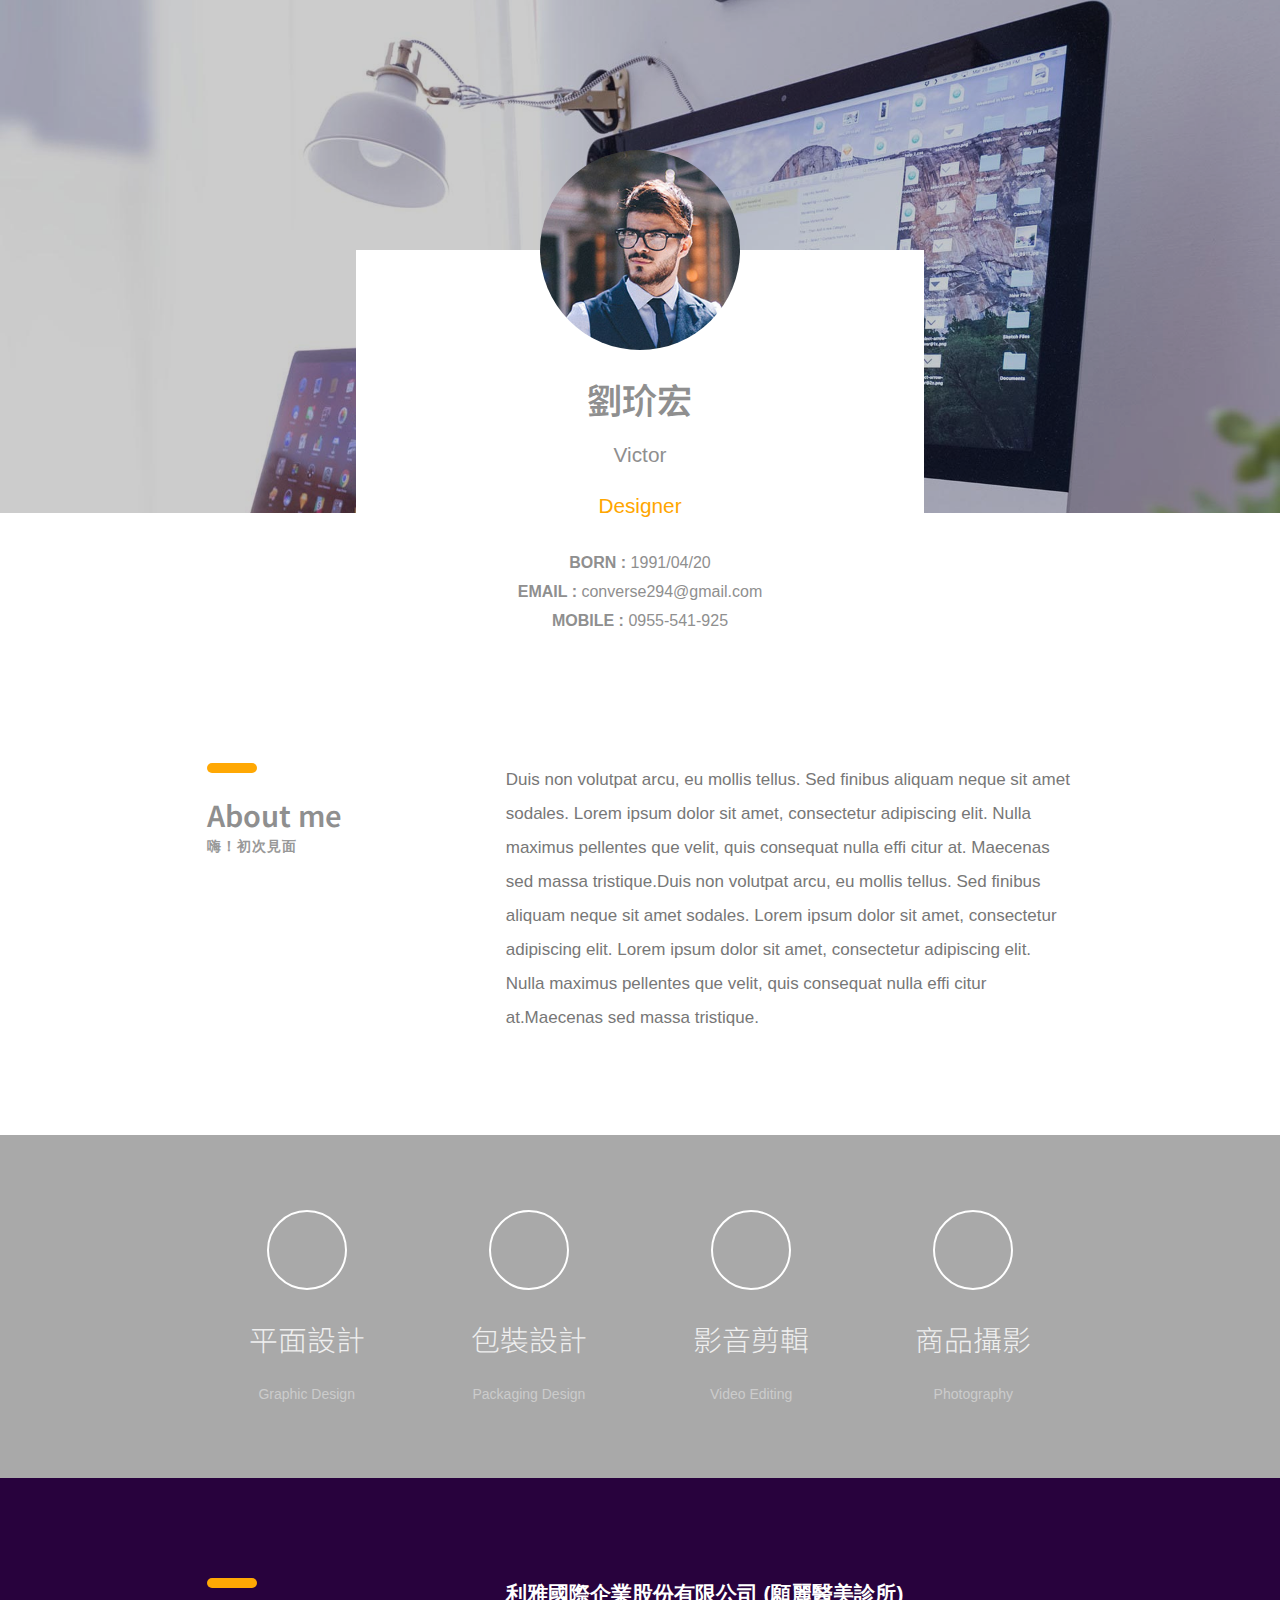
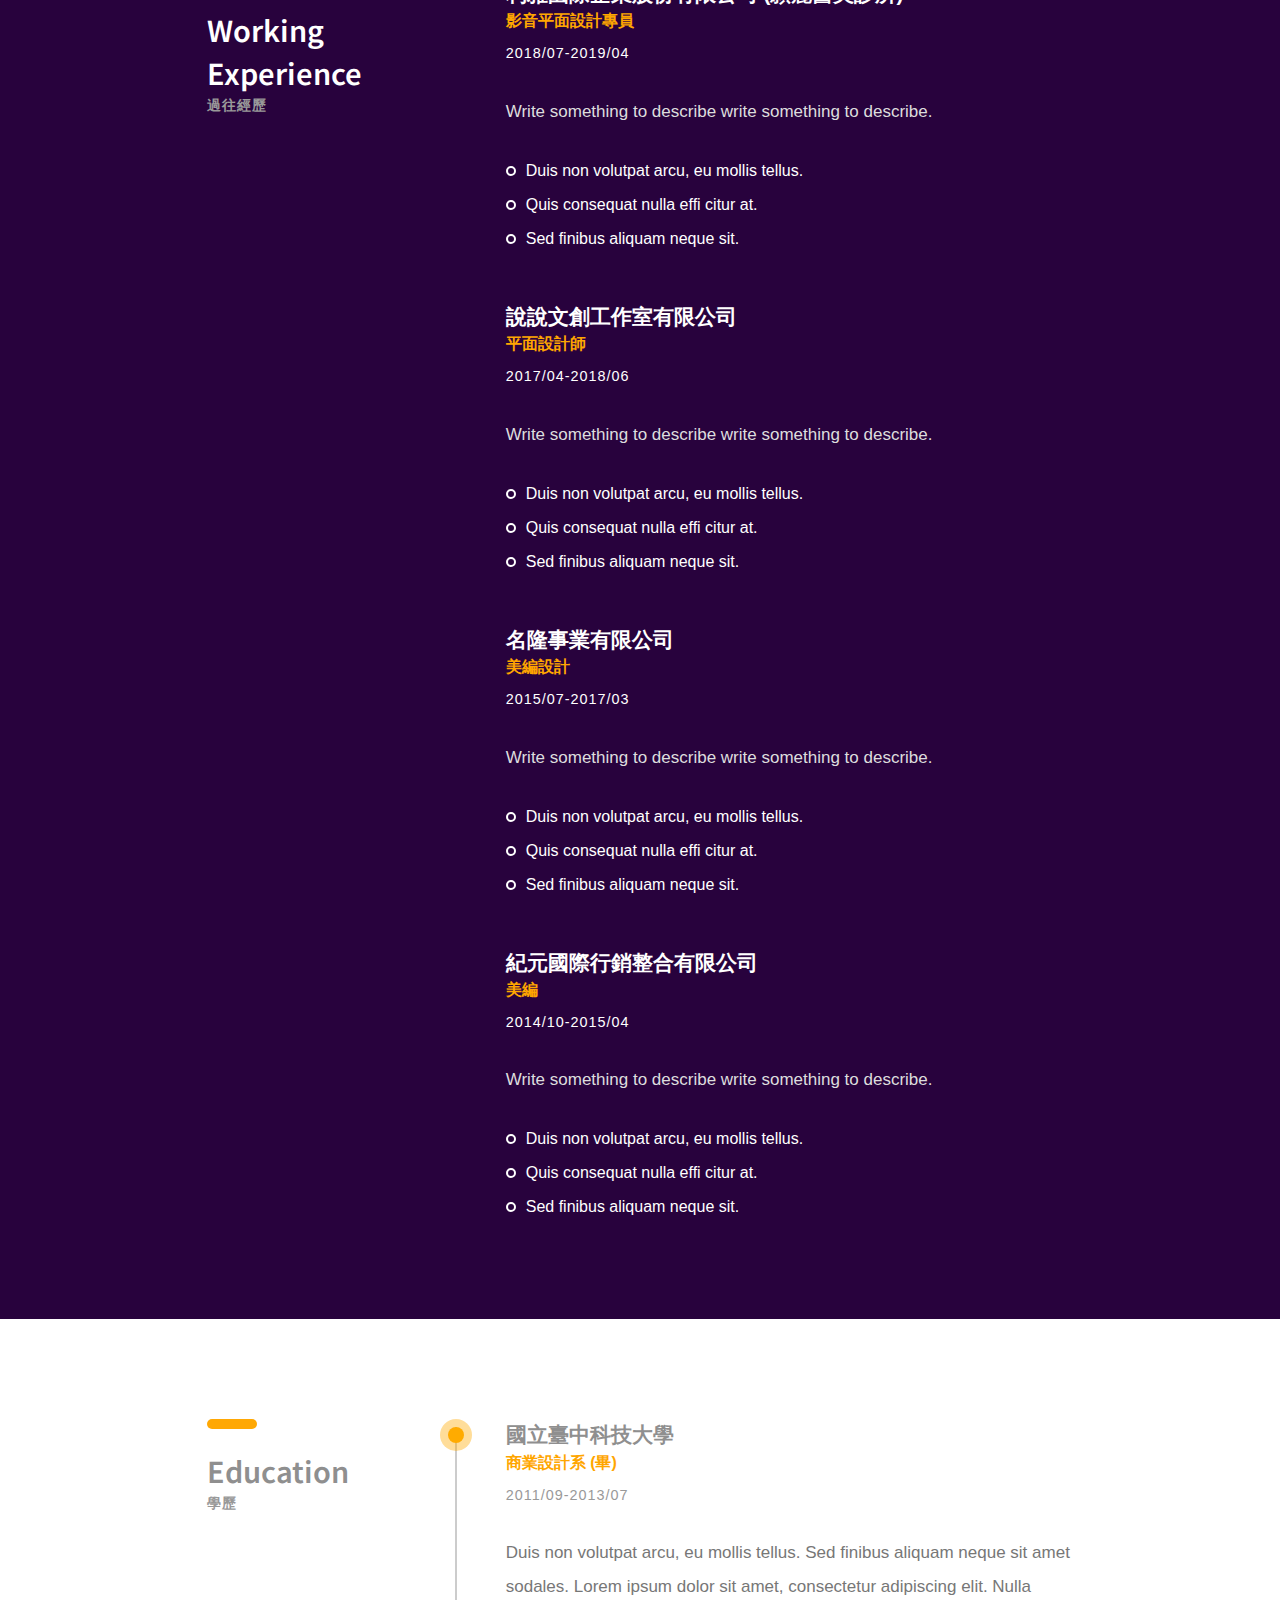
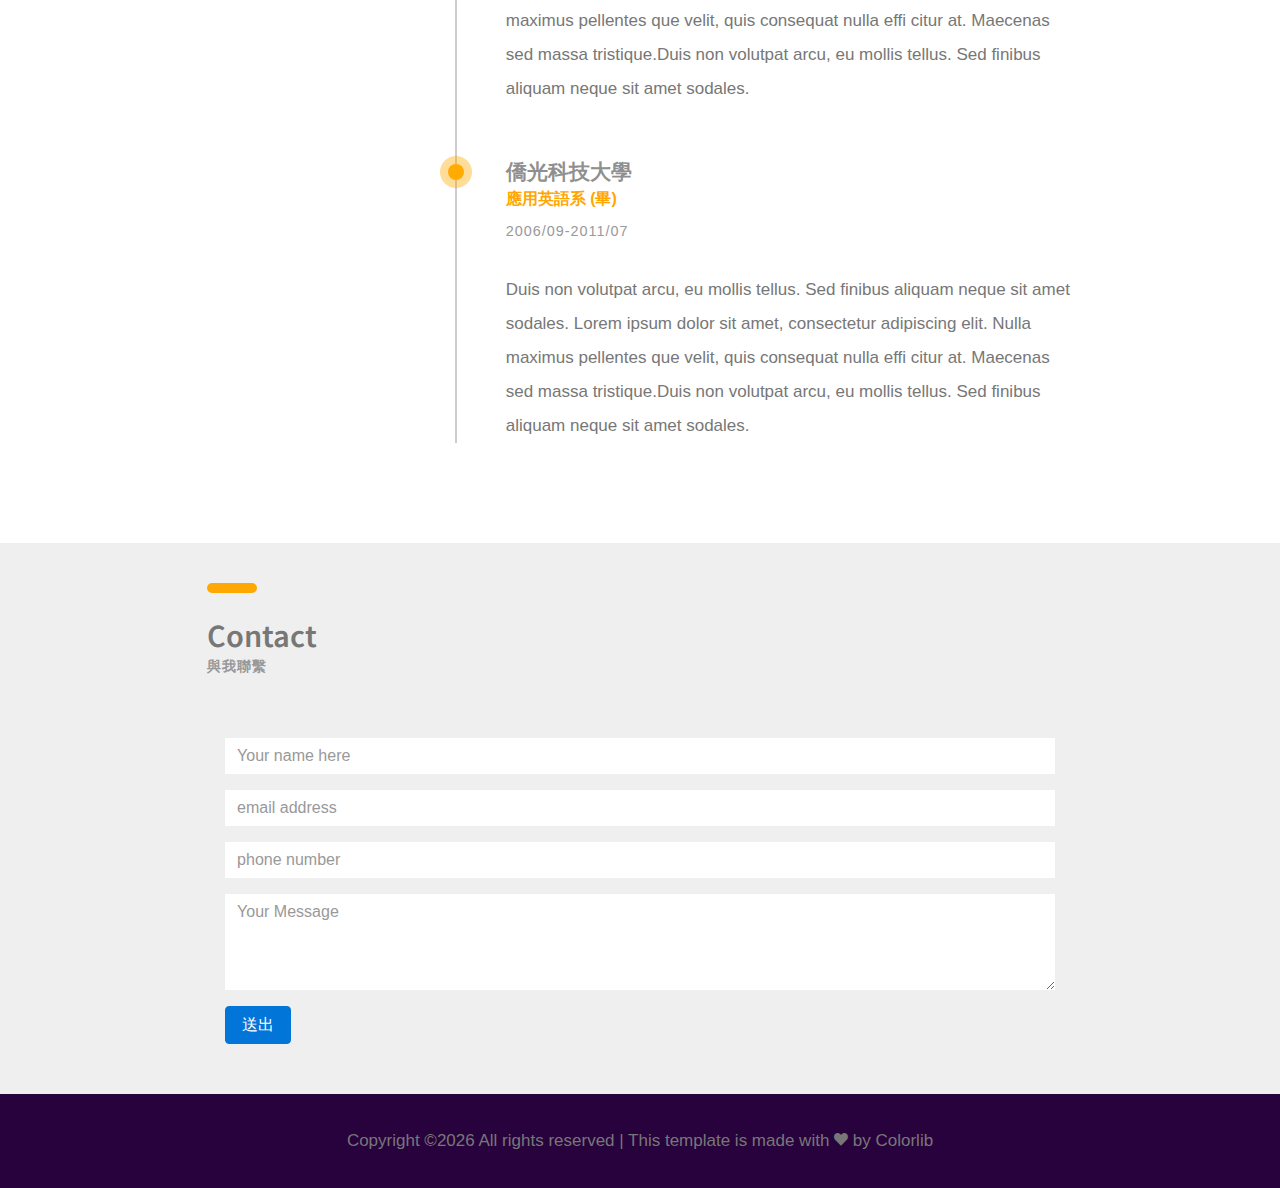
<file: index.html>
<!DOCTYPE HTML>
<html lang="en">
<head>
	<title>CV - Boxed</title>
	<meta http-equiv="X-UA-Compatible" content="IE=edge">
    <meta name="viewport" content="width=device-width, initial-scale=1">
	<meta charset="UTF-8">
	
	
	<!-- Font -->
	
	<link href="https://fonts.googleapis.com/css?family=Noto+Sans+TC&display=swap" rel="stylesheet">
	
	<!-- Stylesheets -->
	
	<link href="common-css/bootstrap.css" rel="stylesheet">
	
	<link href="common-css/ionicons.css" rel="stylesheet">
	
	<link href="common-css/fluidbox.min.css" rel="stylesheet">
	
	<link href="01-cv-portfolio/css/styles.css" rel="stylesheet">
	
	<link href="01-cv-portfolio/css/responsive.css" rel="stylesheet">
	
	<link rel="stylesheet" href="https://use.fontawesome.com/releases/v5.7.0/css/all.css" integrity="sha384-lZN37f5QGtY3VHgisS14W3ExzMWZxybE1SJSEsQp9S+oqd12jhcu+A56Ebc1zFSJ" crossorigin="anonymous">
	
</head>
<body>
	
<header class="main_h">

    <div class="row">
        <a class="logo" href="#">P/F</a>

        <div class="mobile-toggle">
            <span></span>
            <span></span>
            <span></span>
        </div>

        <nav>
            <ul>
                <li><a href="#about">ABOUT</a></li>
                <li><a href="works.html">MY WORKS</a></li>
                <li><a href="#experience">EXPERIENCE</a></li>
                <li><a href="#contact">CONTACT</a></li>
            </ul>
        </nav>

    </div> <!-- / row -->

</header>	

	
	<section class="intro-section">
		<div class="container">
			<div class="row">
				<div class="col-md-1 col-lg-2"></div>
				<div class="col-md-10 col-lg-8">
					<div class="intro">
						<div class="profile-img"><img src="images/profile-1-250x250.jpg" alt=""></div>
						<h2><b>劉玠宏</b></h2><p><h4>Victor</h4></p>
						<h4 class="font-yellow">Designer</h4>
						<ul class="information margin-tb-30">
							<li><b>BORN : </b>1991/04/20</li>
							<li><b>EMAIL : </b>converse294@gmail.com</li>
							<li><b>MOBILE : </b>0955-541-925</li>
						</ul>
					</div><!-- intro -->
				</div><!-- col-sm-8 -->
			</div><!-- row -->
		</div><!-- container -->
	</section><!-- intro-section -->
	

	
	<!-------->

	<!-------->
	
	<section class="about-section section" id="about">
		<div class="container">
			<div class="row">
				<div class="col-sm-4">
					<div class="heading">
						<h3><b>About me</b></h3>
						<h6 class="font-lite-black"><b>嗨！初次見面</b></h6>
					</div>
				</div><!-- col-sm-4 -->
				<div class="col-sm-8">
					<p class="margin-b-50">Duis non volutpat arcu, eu mollis tellus. Sed finibus aliquam neque 
					sit amet sodales. Lorem ipsum dolor sit amet, consectetur adipiscing elit. 
					Nulla maximus pellentes que velit, quis consequat nulla effi citur at. 
					Maecenas sed massa tristique.Duis non volutpat arcu, eu mollis tellus. 
					Sed finibus aliquam neque sit amet sodales. Lorem ipsum dolor sit amet, 
					consectetur adipiscing elit. Lorem ipsum dolor sit amet, consectetur 
					adipiscing elit. Nulla maximus pellentes que velit, quis consequat nulla 
					effi citur at.Maecenas sed massa tristique.</p>			
				</div><!-- col-sm-8 -->	
			</div><!-- row -->
		</div><!-- container -->
	</section><!-- about-section -->
		
	<section id="skills">
		<div class="row skills">
		<div class="col-md-3 text-center">
			<div class="icon">
				<i class="fab fa-accusoft"></i>
			</div>
			<h3>平面設計</h3>
			<p>Graphic Design</p>
			</div>
		<div class="col-md-3 text-center">
			<div class="icon">
				<i class="fab fa-affiliatetheme"></i>
			</div>
			<h3>包裝設計</h3>
			<p>Packaging Design</p>
			</div>
		<div class="col-md-3 text-center">
			<div class="icon">
				<i class="fas fa-cannabis"></i>
			</div>
			<h3>影音剪輯</h3>
			<p>Video Editing</p>
			</div>
		<div class="col-md-3 text-center">
			<div class="icon">
				<i class="fas fa-cannabis"></i>
			</div>
			<h3>商品攝影</h3>
			<p>Photography</p>
			</div>		
		
		</div>
				
</section>
	
	<section class="experience-section section" id="experience">
		<div class="container">
			<div class="row">
				<div class="col-sm-4">
					<div class="heading">
						<h3><b>Working Experience</b></h3>
						<h6 class="font-lite-black"><b>過往經歷</b></h6>
					</div>
				</div><!-- col-sm-4 -->
				<div class="col-sm-8">
				
					<div class="experience margin-b-50">
						<h4><b>利雅國際企業股份有限公司 (願麗醫美診所)</b></h4>
						<h5 class="font-yellow"><b>影音平面設計專員</b></h5>
						<h6 class="margin-t-10">2018/07-2019/04</h6>
						<p class="font-semi-white margin-tb-30">Write something to describe write something to describe. </p>
						<ul class="list margin-b-30">
							<li>Duis non volutpat arcu, eu mollis tellus.</li>
							<li>Quis consequat nulla effi citur at.</li>
							<li>Sed finibus aliquam neque sit.</li>
						</ul>
					</div><!-- experience -->
					
					<div class="experience margin-b-50">
						<h4><b>說說文創工作室有限公司</b></h4>
						<h5 class="font-yellow"><b>平面設計師</b></h5>
						<h6 class="margin-t-10">2017/04-2018/06</h6>
						<p class="font-semi-white margin-tb-30">Write something to describe write something to describe.  </p>
						<ul class="list margin-b-30">
							<li>Duis non volutpat arcu, eu mollis tellus.</li>
							<li>Quis consequat nulla effi citur at.</li>
							<li>Sed finibus aliquam neque sit.</li>
						</ul>
					</div><!-- experience -->
					
					<div class="experience margin-b-50">
						<h4><b>名隆事業有限公司</b></h4>
						<h5 class="font-yellow"><b>美編設計</b></h5>
						<h6 class="margin-t-10">2015/07-2017/03</h6>
						<p class="font-semi-white margin-tb-30">Write something to describe write something to describe. </p>
						<ul class="list margin-b-30">
							<li>Duis non volutpat arcu, eu mollis tellus.</li>
							<li>Quis consequat nulla effi citur at.</li>
							<li>Sed finibus aliquam neque sit.</li>
						</ul>
					</div><!-- experience -->
					
					<div class="experience margin-b-50">
						<h4><b>紀元國際行銷整合有限公司</b></h4>
						<h5 class="font-yellow"><b>美編</b></h5>
						<h6 class="margin-t-10">2014/10-2015/04</h6>
						<p class="font-semi-white margin-tb-30">Write something to describe write something to describe. </p>
						<ul class="list margin-b-30">
							<li>Duis non volutpat arcu, eu mollis tellus.</li>
							<li>Quis consequat nulla effi citur at.</li>
							<li>Sed finibus aliquam neque sit.</li>
						</ul>
					</div><!-- experience -->
					
				</div><!-- col-sm-8 -->
			</div><!-- row -->
		</div><!-- container -->
		
	</section><!-- experience-section -->
	
	<section class="education-section section">
		<div class="container">
			<div class="row">
				<div class="col-sm-4">
					<div class="heading">
						<h3><b>Education</b></h3>
						<h6 class="font-lite-black"><b>學歷</b></h6>
					</div>
				</div><!-- col-sm-4 -->
				<div class="col-sm-8">
					<div class="education-wrapper">
						<div class="education margin-b-50">
							<h4><b>國立臺中科技大學</b></h4>
							<h5 class="font-yellow"><b>商業設計系 (畢)</b></h5>
							<h6 class="font-lite-black margin-t-10">2011/09-2013/07</h6>
							<p class="margin-tb-30">Duis non volutpat arcu, eu mollis tellus. Sed finibus aliquam neque sit amet sodales. 
							Lorem ipsum dolor sit amet, consectetur adipiscing elit. Nulla maximus pellentes que velit, 
							quis consequat nulla effi citur at. Maecenas sed massa tristique.Duis non volutpat arcu, 
							eu mollis tellus. Sed finibus aliquam neque sit amet sodales. </p>
						</div><!-- education -->
						
						<div class="education margin-b-50">
							<h4><b>僑光科技大學</b></h4>
							<h5 class="font-yellow"><b>應用英語系 (畢)</b></h5>
							<h6 class="font-lite-black margin-t-10">2006/09-2011/07</h6>
							<p class="margin-tb-30">Duis non volutpat arcu, eu mollis tellus. Sed finibus aliquam neque sit amet sodales. 
							Lorem ipsum dolor sit amet, consectetur adipiscing elit. Nulla maximus pellentes que velit, 
							quis consequat nulla effi citur at. Maecenas sed massa tristique.Duis non volutpat arcu, 
							eu mollis tellus. Sed finibus aliquam neque sit amet sodales. </p>
						</div><!-- education -->
						
					</div><!-- education-wrapper -->
				</div><!-- col-sm-8 -->
			</div><!-- row -->
		</div><!-- container -->
		
	</section><!-- about-section -->
	

	<section class="education-section section" id="contact">
		<div class="container">
			<div class="row">
				<div class="col-sm-4">
					<div class="heading">
						<h3><b>Contact</b></h3>
						<h6 class="font-lite-black"><b>與我聯繫</b></h6>
					</div>
				</div><!-- col-sm-4 -->
		<div class="row">
		<div class="col-md">
		<form class="contact-form">
		<div class="form-group">
		<input type="text" class="form-control" placeholder="Your name here">
		</div>
		<div class="form-group">
		<input type="email" class="form-control" placeholder="email address">
		</div>
		<div class="form-group">
		<input id="telNo" type="tel" class="form-control" placeholder="phone number">
		</div>
		<div class="form-group">
		<textarea class="form-control" rows="4" placeholder="Your Message"></textarea> 
		</div>
			<button type="submit" class="btn btn-primary" >送出</button>
		</form>	
		</div>

		</div>
				
			</div><!-- row -->
		</div><!-- container -->
		
	</section><!-- about-section -->	
	
	
	<footer>
		<p class="copyright">
			<!-- Link back to Colorlib can't be removed. Template is licensed under CC BY 3.0. -->
Copyright &copy;<script>document.write(new Date().getFullYear());</script> All rights reserved | This template is made with <i class="ion-heart" aria-hidden="true"></i> by <a href="https://colorlib.com" target="_blank">Colorlib</a>
<!-- Link back to Colorlib can't be removed. Template is licensed under CC BY 3.0. -->
		</p>


	</footer>
	
	
	<!-- SCIPTS -->
	
	<script src="common-js/jquery-3.2.1.min.js"></script>
	
	<script src="common-js/tether.min.js"></script>
	
	<script src="common-js/bootstrap.js"></script>
	
	<script src="common-js/isotope.pkgd.min.js"></script>
	
	<script src="common-js/jquery.waypoints.min.js"></script>
	
	<script src="common-js/progressbar.min.js"></script>
	
	<script src="common-js/jquery.fluidbox.min.js"></script>
	
	<script src="common-js/scripts.js"></script>
	
	<script  src="script.js"></script>

</body>
</html>
</file>
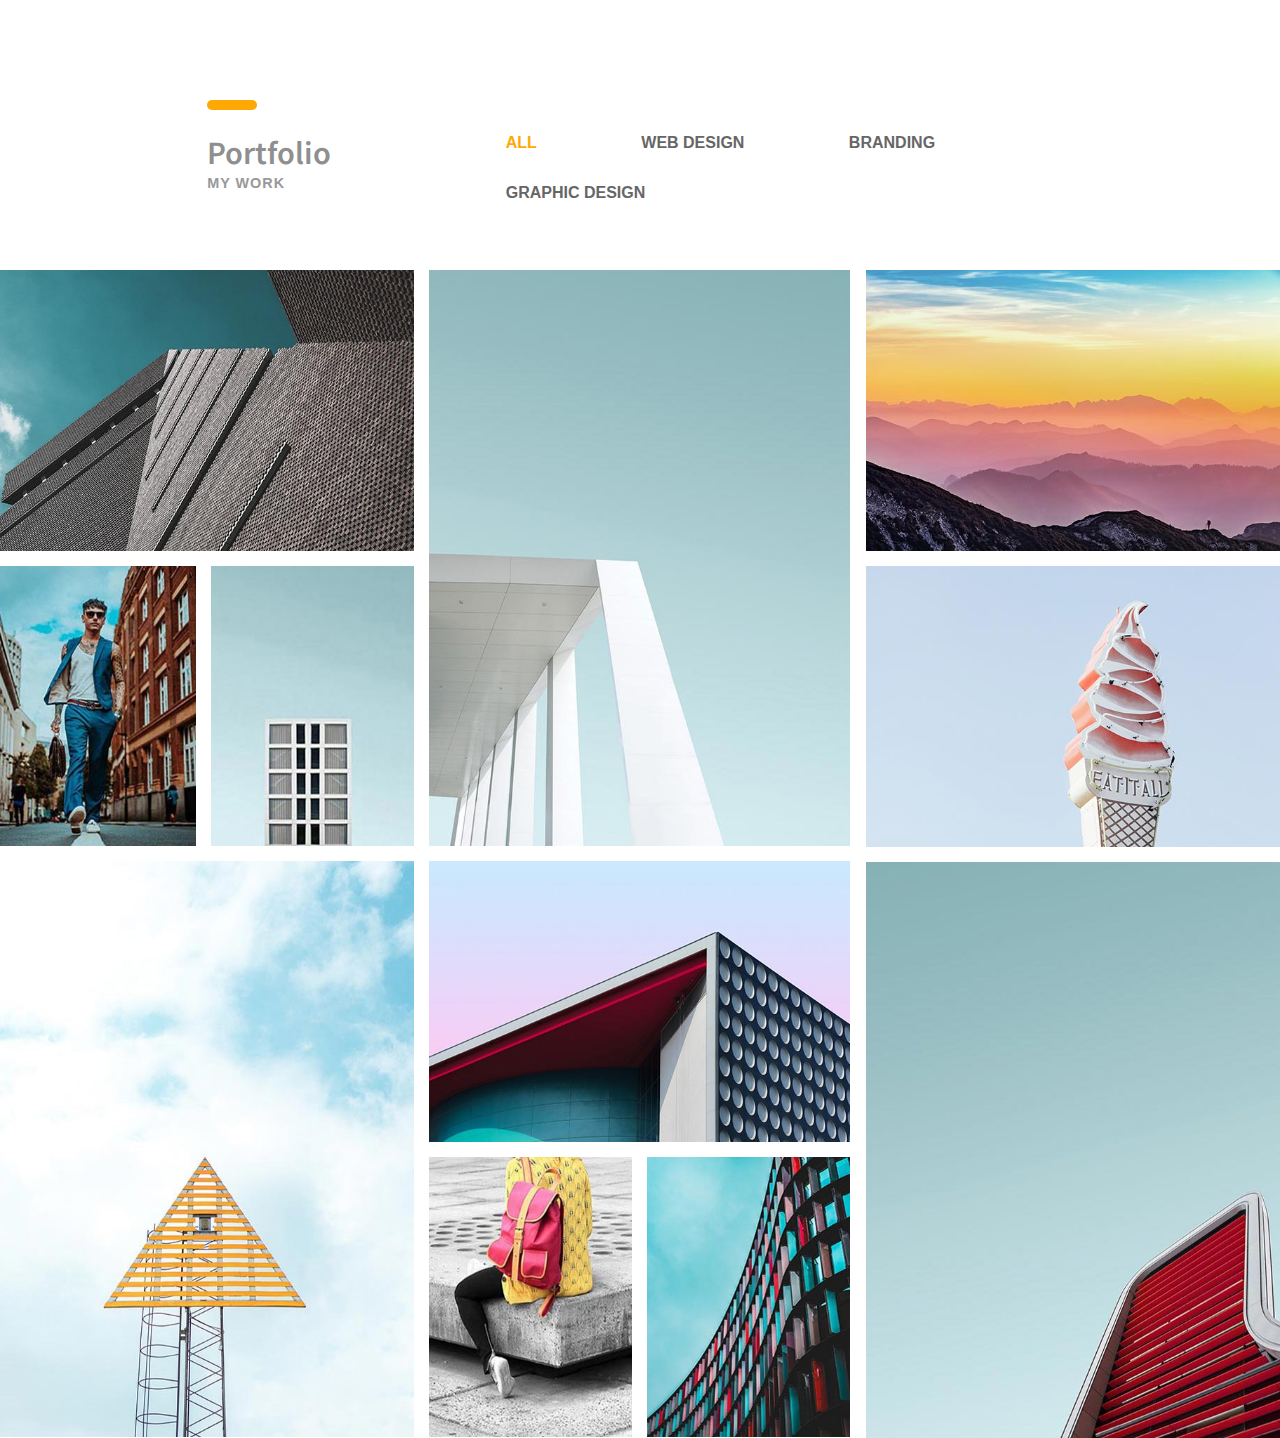
<file: works.html>
<!doctype html>
<html>
<head>
	<title>CV - Boxed</title>
	<meta http-equiv="X-UA-Compatible" content="IE=edge">
    <meta name="viewport" content="width=device-width, initial-scale=1">
	<meta charset="UTF-8">
	
	
	<!-- Font -->
	
	<link href="https://fonts.googleapis.com/css?family=Noto+Sans+TC&display=swap" rel="stylesheet">
	
	<!-- Stylesheets -->
	
	<link href="common-css/bootstrap.css" rel="stylesheet">
	
	<link href="common-css/ionicons.css" rel="stylesheet">
	
	<link href="common-css/fluidbox.min.css" rel="stylesheet">
	
	<link href="01-cv-portfolio/css/styles.css" rel="stylesheet">
	
	<link href="01-cv-portfolio/css/responsive.css" rel="stylesheet">
	
	<script type="text/javascript" src="https://code.jquery.com/jquery-1.9.1.js"></script>
	
	<link rel="stylesheet" href="https://use.fontawesome.com/releases/v5.7.0/css/all.css" integrity="sha384-lZN37f5QGtY3VHgisS14W3ExzMWZxybE1SJSEsQp9S+oqd12jhcu+A56Ebc1zFSJ" crossorigin="anonymous">
	
</head>

<body>
	
<header class="main_h">

    <div class="row">
        <a class="logo" href="#">P/F</a>

        <div class="mobile-toggle">
            <span></span>
            <span></span>
            <span></span>
        </div>

        <nav>
            <ul>
                <li><a href="index.html#about">ABOUT</a></li>
                <li><a href="works.html">MY WORKS</a></li>
                <li><a href="index.html#experience">EXPERIENCE</a></li>
                <li><a href="index.html#contact">CONTACT</a></li>
            </ul>
        </nav>

    </div> <!-- / row -->

</header>	
	
<section class="portfolio-section section">
		<div class="container">
			<div class="row">
				<div class="col-sm-4">
					<div class="heading">
						<h3><b>Portfolio</b></h3>
						<h6 class="font-lite-black"><b>MY WORK</b></h6>
					</div>
				</div><!-- col-sm-4 -->
				<div class="col-sm-8">
					<div class="portfolioFilter clearfix margin-b-80">
						<a href="#" data-filter="*" class="current"><b>ALL</b></a>
						<a href="#" data-filter=".web-design"><b>WEB DESIGN</b></a>
						<a href="#" data-filter=".branding"><b>BRANDING</b></a>
						<a href="#" data-filter=".graphic-design"><b>GRAPHIC DESIGN</b></a>
					</div><!-- portfolioFilter -->
				</div><!-- col-sm-8 -->
			</div><!-- row -->
		</div><!-- container -->
		
		<div class="portfolioContainer">
			
			<div class="p-item web-design">
				<a href="images/portfolio-1-600x400.jpg" data-fluidbox>
					<img src="images/portfolio-1-600x400.jpg" alt=""></a>
			</div><!-- p-item -->
			
			<div class="p-item branding graphic-design">
				<a href="images/portfolio-7-600x800.jpg" data-fluidbox>
					<img src="images/portfolio-7-600x800.jpg" alt=""></a>
			</div><!-- p-item -->
			
			<div class="p-item web-design">
				<a href="images/portfolio-2-600x400.jpg" data-fluidbox>
					<img src="images/portfolio-2-600x400.jpg" alt=""></a>
			</div><!-- p-item -->
			
			<div class="p-item p-item-2 graphic-design">
				<a class="img" href="images/portfolio-8-300x400.jpg" data-fluidbox>
					<img src="images/portfolio-8-300x400.jpg" alt=""></a>
				<a class="img" href="images/portfolio-9-300x400.jpg" data-fluidbox>
					<img src="images/portfolio-9-300x400.jpg" alt=""></a>
			</div><!-- p-item -->
			
			<div class="p-item branding graphic-design">
				<a href="images/portfolio-3-600x400.jpg" data-fluidbox>
					<img src="images/portfolio-3-600x400.jpg" alt=""></a>
			</div><!-- p-item -->
			
			<div class="p-item graphic-design web-design">
				<a href="images/portfolio-4-600x400.jpg" data-fluidbox>
					<img src="images/portfolio-4-600x400.jpg" alt=""></a>
			</div><!-- p-item -->
			
			<div class="p-item  graphic-design branding">
				<a href="images/portfolio-5-600x800.jpg" data-fluidbox>
					<img src="images/portfolio-5-600x800.jpg" alt=""></a>
			</div><!-- p-item -->
				
			<div class="p-item web-design branding">
				<a href="images/portfolio-6-600x800.jpg" data-fluidbox>
					<img src="images/portfolio-6-600x800.jpg" alt=""></a>
			</div><!-- p-item -->

			<div class="p-item p-item-2 graphic-design">
				<a class="img" href="images/portfolio-10-300x400.jpg" data-fluidbox>
					<img src="images/portfolio-10-300x400.jpg" alt=""></a>
				<a class="img" href="images/portfolio-11-300x400.jpg" data-fluidbox>
					<img src="images/portfolio-11-300x400.jpg" alt=""></a>
			</div><!-- p-item -->
		
		</div><!-- portfolioContainer -->
		
	</section><!-- portfolio-section -->
	

	<!-- SCIPTS -->
	
	<script src="common-js/jquery-3.2.1.min.js"></script>
	
	<script src="common-js/tether.min.js"></script>
	
	<script src="common-js/bootstrap.js"></script>
	
	<script src="common-js/isotope.pkgd.min.js"></script>
	
	<script src="common-js/jquery.waypoints.min.js"></script>
	
	<script src="common-js/progressbar.min.js"></script>
	
	<script src="common-js/jquery.fluidbox.min.js"></script>
	
	<script src="common-js/scripts.js"></script>
	
	<script  src="script.js"></script>
	
</body>
</html>
</file>
<file: 01-cv-portfolio/css/styles.css>
/*
====================================================

* 	[Master Stylesheet]
	
	Theme Name :  
	Version    :  
	Author     :  
	Author URI :  

====================================================

	TOC
	
	1. PRIMARY STYLES
	2. COMMONS FOR PAGE DESIGN
	3. HEADER
	4. INTRO SECTION
	5. PORFOLIO SECTION
	6. ABOUT SECTION
	7. EXPERIENCE SECTION
	8. EDUCATION SECTION
	9. COUNTER SECTION
	10. FOOTER

====================================================


/* ---------------------------------
1. PRIMARY STYLES
--------------------------------- */

html{ font-size: 100%; height: 100%; overflow-x: hidden; margin: 0px;  padding: 0px; touch-action: manipulation; }


body{ font-size: 16px; font-family: 'Noto Sans TC', sans-serif; width: 100%; height: 100%; margin: 0; font-weight: 400;
	-webkit-font-smoothing: antialiased; -moz-osx-font-smoothing: grayscale; word-wrap: break-word; 
	color: #333; }

h1, h2, h3, h4, h5, h6, p, a, ul, span, li, img, inpot, button{ margin: 0; padding: 0; }

h1,h2,h3,h4,h5,h6{ line-height: 1.5; font-weight: inherit; }

h1,h2,h3{ font-family: 'Noto Sans TC', sans-serif; }

p{ line-height: 1.6; font-size: 1.05em; font-weight: 400; color: #777; }

h1{ font-size: 4em; line-height: 1; }
h2{ font-size: 2.2em; line-height: 1.1; }
h3{ font-size: 1.8em; }
h4{ font-size: 1.3em; }
h5{ font-size: 1em; }
h6{ font-size: .9em; letter-spacing: 1px; }

a, button{ display: inline-block; text-decoration: none; color: inherit; line-height: 1; 
	-webkit-transition: all .25s ease-in-out; transition: all .25s ease-in-out; }

a:focus, a:active, a:hover,
button:focus, button:active, button:hover,
a b.light-color:hover{ text-decoration: none; color: #FFA804; }

b{ font-weight: 600; }

img{ width: 100%; }

li{ list-style: none; display: inline-block; }

span{ display: inline-block; }

button{ outline: 0; border: 0; background: none; cursor: pointer; }

.icon{ font-size: 1.1em; display: inline-block; line-height: inherit; }

[class^="icon-"]:before, [class*=" icon-"]:before{ line-height: inherit; }

b.max-bold{ font-weight: 700; }

/*------------自動收合nav bar-----------*/
.main_h {
  position: fixed;
  top: 0px;
  max-height: 70px;
  z-index: 999;
  width: 100%;
  padding-top: 17px;
  background: none;
  overflow: hidden;
  -webkit-transition: all 0.3s;
  transition: all 0.3s;
  opacity: 0;
  top: -100px;
  padding-bottom: 6px;
  font-family: "Montserrat", sans-serif;
}
@media only screen and (max-width: 766px) {
  .main_h {
    padding-top: 25px;
  }
}

.open-nav {
  max-height: 400px !important;
}
.open-nav .mobile-toggle {
  transform: rotate(-90deg);
  -webkit-transform: rotate(-90deg);
}

.sticky {
  background-color: rgba(255, 255, 255, 0.93);
  opacity: 1;
  top: 0px;
  border-bottom: 1px solid gainsboro;
}

.logo {
  width: 50px;
  font-size: 25px;
  color: #8f8f8f;
  text-transform: uppercase;
  float: left;
  display: block;
  margin-top: 0;
  line-height: 1;
  margin-bottom: 10px;
}
@media only screen and (max-width: 766px) {
  .logo {
    float: none;
  }
}

nav {
  float: right;
  width: 60%;
}
@media only screen and (max-width: 766px) {
  nav {
    width: 100%;
  }
}
nav ul {
  list-style: none;
  overflow: hidden;
  text-align: right;
  float: right;
}
@media only screen and (max-width: 766px) {
  nav ul {
    padding-top: 10px;
    margin-bottom: 22px;
    float: left;
    text-align: center;
    width: 100%;
  }
}
nav ul li {
  display: inline-block;
  margin-left: 35px;
  line-height: 1.5;
}
@media only screen and (max-width: 766px) {
  nav ul li {
    width: 100%;
    padding: 7px 0;
    margin: 0;
  }
}
nav ul a {
  color: #888888;
  text-transform: uppercase;
  font-size: 12px;
}

.mobile-toggle {
  display: none;
  cursor: pointer;
  font-size: 20px;
  position: absolute;
  right: 22px;
  top: 0;
  width: 30px;
  -webkit-transition: all 200ms ease-in;
  -moz-transition: all 200ms ease-in;
  transition: all 200ms ease-in;
}
@media only screen and (max-width: 766px) {
  .mobile-toggle {
    display: block;
  }
}
.mobile-toggle span {
  width: 30px;
  height: 4px;
  margin-bottom: 6px;
  border-radius: 1000px;
  background: #8f8f8f;
  display: block;
}

.row {
  width: 100%;
  max-width: 940px;
  margin: 0 auto;
  position: relative;
  padding: 0 2%;
}

* {
  box-sizing: border-box;
}

body {
  color: #8f8f8f;
  background: white;
  font-family: "Montserrat", sans-serif;
  font-weight: 300;
  -webkit-font-smoothing: antialiased;
}

a {
  text-decoration: none;
}

h1 {
  font-size: 30px;
  line-height: 1.8;
  text-transform: uppercase;
  font-family: "Montserrat", sans-serif;
}

p {
  margin-bottom: 20px;
  font-size: 17px;
  line-height: 2;
}

.content {
  padding: 50px 2% 250px;
}


.hero h1 {
  font-size: 50px;
  line-height: 1.3;
}
.hero h1 span {
  font-size: 25px;
  color: #e8f380;
  border-bottom: 2px solid #e8f380;
  padding-bottom: 12px;
  line-height: 3;
}

.mouse {
  display: block;
  margin: 0 auto;
  width: 26px;
  height: 46px;
  border-radius: 13px;
  border: 2px solid #e8f380;
  position: absolute;
  bottom: 40px;
  position: absolute;
  left: 50%;
  margin-left: -26px;
}
.mouse span {
  display: block;
  margin: 6px auto;
  width: 2px;
  height: 2px;
  border-radius: 4px;
  background: #e8f380;
  border: 1px solid transparent;
  -webkit-animation-duration: 1s;
  animation-duration: 1s;
  -webkit-animation-fill-mode: both;
  animation-fill-mode: both;
  -webkit-animation-iteration-count: infinite;
  animation-iteration-count: infinite;
  -webkit-animation-name: scroll;
  animation-name: scroll;
}

@-webkit-keyframes scroll {
  0% {
    opacity: 1;
    -webkit-transform: translateY(0);
    transform: translateY(0);
  }

  100% {
    opacity: 0;
    -webkit-transform: translateY(20px);
    transform: translateY(20px);
  }
}
@keyframes scroll {
  0% {
    opacity: 1;
    -webkit-transform: translateY(0);
    -ms-transform: translateY(0);
    transform: translateY(0);
  }

  100% {
    opacity: 0;
    -webkit-transform: translateY(20px);
    -ms-transform: translateY(20px);
    transform: translateY(20px);
  }
}




#skills
{
	background-color: darkgrey;
	background-size: cover;
	background-position: center;
	color: #efefef !important;
	background-attachment: fixed;
	padding-top: 50px;
	padding-bottom: 50px;
}
#skills h1
{
	text-align: center;
	color: #efefef !important;
	padding-bottom: 10px;
}
#skills h1::after
{
	content: '';
	background: #efefef;
	display: block;
	height: 3px;
	width: 170px;
	margin: 20px auto 5px;
}
.skills
{
	margin-top: 5px;
}
.icon
{
	font-size: 40px;
	margin: 20px auto;
	padding: 8px;
	height: 80px;
	width: 80px;
	border: 2px solid #fff;
	border-radius: 50%;
}
.skills p
{
	font-size: 14px;
	margin-top: 20px;
	color: #ccc;
}
.skills .col-md-3:hover{
	background: #8A8A8A;
	curosr: pointer;
	transition: 0.8s;
}



/* ---------------------------------
2. COMMONS FOR PAGE DESIGN
--------------------------------- */

.section{ padding: 100px 0 50px; }

.section .heading{ margin-bottom: 60px; }

.section .heading:before{ content:''; height: 10px; width: 50px; border-radius: 5px;
	margin-bottom: 20px; display: block; background: #FFA804; }

.section .mainheading{ margin-bottom: 60px; }

.section .mainheading:before{ content:''; height: 6px; width: auto; border-radius: 5px;
	margin: 0px auto; display: block; background: #FFA804;  }
	
.margin-t-10{ margin-top: 10px; }

.margin-b-30{ margin-bottom: 30px; }
.margin-b-50{ margin-bottom: 50px; }

.margin-tb-30{ margin-top: 30px; margin-bottom: 30px; }

.font-yellow{ color: #FFA600; }

.font-semi-white{ color: #ddd; }

.font-lite-black{ color: #999; }


/* ---------------------------------
3. HEADER
--------------------------------- */


header{ position: absolute; top: 30px; left: 0; right: 0; z-index: 100; }

header .heading-wrapper{ border-radius: 5px; padding: 30px 40px 20px; background: #FFAD01; color: #fff; }

header .info{ margin-bottom: 10px; }

header .info .icon{ float: left; font-size: 30px; }

header .info .right-area{ margin-left: 45px; }

header .downlad-btn{ padding: 15px 30px; border-radius: 4px; float: right; margin-top: 30px;
	box-shadow: inset 0 0px 4px rgba(0,0,0,.3); background: #FFAD01; color: #fff; 
	-webkit-transition: all .2s ease; transition: all .2s ease; }

header .downlad-btn:hover{ -webkit-transform: translateY(-4px); transform: translateY(-4px); }




/* ---------------------------------
4. INTRO SECTION
--------------------------------- */

.intro-section{ padding-top: 150px; position: relative; background-size: cover; 
	z-index: 1;background-image: url(../../images/slider-1-1920x1080.jpg); }

.intro-section:before{ content:''; z-index: -1; position: absolute; top: 0; bottom: 0; left: 0; 
	right: 0; background: rgba(0,0,0, .2); }
	
.intro-section:after{ content: ''; position: absolute; bottom: 0; left: 0; right: 0;
	height: 150px; z-index: -1; background: #fff; }

.intro{ padding: 0 20px; margin-top: 100px; text-align: center; background: #fff; }

.intro .profile-img{ height: 200px; width: 200px; border-radius: 100px; margin: 0 auto; 
	overflow: hidden; position: relative; top: -100px; margin-bottom: -70px;  }

.intro .information > li{ display: block; margin: 5px 0; }


/* ---------------------------------
5. PORFOLIO SECTION
--------------------------------- */

.portfolio-section{ padding-bottom: 0; }

.portfolio-section .portfolioFilter{ margin-top: 5px; margin-bottom: 20px; color: #666; }

.portfolio-section .portfolioFilter a{ margin: 30px 100px 0 0; }

.portfolio-section .portfolioFilter a.current{  color: #FFA804; }

.portfolio-section .portfolioContainer{ margin-left: -15px; margin-right: -15px; }

.portfolio-section .p-item{ width: 33.333%; padding: 0 7.5px 0px; margin-top: 15px; }

.portfolio-section .p-item a{ display: inline; }

.portfolio-section .p-item.p-item-2 .img:first-child{ float: left; width: 50%; padding-right: 7.5px; }

.portfolio-section .p-item.p-item-2 .img:last-child{ float: right; width: 50%; padding-left: 7.5px; }



.portfolio-section .mainportfolioFilter{ margin-top: 5px; margin-bottom: 20px; color: #666; }

.portfolio-section .mainportfolioFilter a{ margin: 0 100px 0 0; }

.portfolio-section .mainportfolioFilter a.current{ text-align: center; color: #FFA804; }




/* ---------------------------------
6. ABOUT SECTION
--------------------------------- */

.radial-progress{ position: relative; max-width: 200px; margin: 0 auto; }

.radial-progress .progressbar-text{ font-size: 2.2em; font-weight: 500; 
	padding-bottom: 25px!important; color: #333!important; }

.radial-progress .progressbar-text:after{ content:'%'; }

.radial-progress .progress-title{ position: absolute; top: 50%; left: 50%; width: 100%;
	letter-spacing: 0; text-align: center; transform: translate(-50%, 15px); color: #777; }

	

/* ---------------------------------
7. EXPERIENCE SECTION
--------------------------------- */

.experience-section{ background: #28023D; color: #fff; }

.experience .list > li{ display: block; position: relative; margin-bottom: 10px; padding-left: 20px; }

.experience .list > li:before{ content: ''; position: absolute; top: 50%; left: 0; height: 10px; 
	width: 10px; margin-top: -5px; display: block; border-radius: 10px; border: 2px solid #fff; }

	
/* ---------------------------------
8. EDUCATION SECTION
--------------------------------- */

.education-wrapper{ position: relative; }

.education-wrapper:after{ content:''; position: absolute; top: 8px; bottom: 0; left: -51px;
	width: 2px; background: #ccc; }

.education-wrapper .education{ position: relative; }

.education-wrapper .education:after{ content:''; position: absolute; top: 8px; left: -58px; width: 16px; 
	height: 16px; border-radius: 10px; z-index: 1;
	box-shadow: 0 0 0 8px rgba(255,171,0, .4); background: #FFAB00; }
	
	
/* ---------------------------------
9. COUNTER SECTION
--------------------------------- */

.counter-section{ position: relative; padding: 100px 0 70px; background-size: cover; z-index: 1; 
	background-image: url(../../images/slider-2-1920x600.jpg); color: #fff; }

.counter-section:after{ content:''; z-index: -1; position: absolute; top: 0; bottom: 0; left: 0; 
	right: 0; background: rgba(0,0,0, .2); }

.counter{ position: relative; }
	
.counter .title{ text-align: right; margin-right: 130px; }

.counter .desc{ position: absolute; bottom: 4px; right: 0px; width: 110px; }


/* RADIAL PREOGRESS SECTION */


.radial-progress{ position: relative; max-width: 200px; margin: 0 auto; }

.radial-progress .progressbar-text{ font-size: 2.2em; font-weight: 500; 
	padding-bottom: 25px!important; color: #333!important; }

.radial-progress .progressbar-text:after{ content:'%'; }

.radial-progress .progress-title{ position: absolute; top: 50%; left: 50%; width: 100%;
	letter-spacing: 0; text-align: center; transform: translate(-50%, 15px); color: #777; }

/*------Get in touch-----*/
#contact
{
	background: #efefef;
	padding-top: 40px;
	padding-bottom: 50px;
	color: #777;
}
.contact-form
{
	padding-top: 0px;
}
.form-control
{
	border-radius: 0 !important;
	border: none !important;
	padding-top: -10px;
}
::placeholder
{
	color: #999 !important;
	
}
.follow
{
	background: #fff;
	padding: 10px;
	margin: 15px;
}

	
/* ---------------------------------
10. FOOTER
--------------------------------- */

.copyright{ text-align: center; padding: 30px 0; background: #28023D; }
</file>
<file: 01-cv-portfolio/css/responsive.css>
/* Screens Resolution : 992px
-------------------------------------------------------------------------- */
@media only screen and (max-width: 1200px) {
	/* ---------------------------------
	9. COUNTER SECTION
	--------------------------------- */

	.counter-section{ text-align: center; padding: 50px 0 20px; }

	.counter{ display: inline-block; }
	
	.counter .desc{ text-align: left; }
}

/* Screens Resolution : 992px
-------------------------------------------------------------------------- */
@media only screen and (max-width: 992px) {
	
	/* ---------------------------------
	4. INTRO SECTION
	--------------------------------- */

	.intro-section{ padding-top: 250px; }
	
}

/* Screens Resolution : 767px
-------------------------------------------------------------------------- */
@media only screen and (max-width: 767px) {
	
	/* ---------------------------------
	1. PRIMARY STYLES
	--------------------------------- */

	p{ line-height: 1.4; }

	h1{ font-size: 3em; }
	h2{ font-size: 2em; }
	h3{ font-size: 1.8em; }


	
	/* ---------------------------------
	2. COMMONS FOR PAGE DESIGN
	--------------------------------- */

	.section{ padding: 50px 0 0px; }

	.section .heading{ margin-bottom: 30px; }

	
	/* ---------------------------------
	4. INTRO SECTION
	--------------------------------- */

	.intro-section{ padding-top: 350px; }


	/* ---------------------------------
	5. PORFOLIO SECTION
	--------------------------------- */

	.portfolio-section{ padding-bottom: 0; }
	
	.portfolio-section .portfolioFilter{ margin: 0px 0 10px; }
	
	.portfolio-section .portfolioContainer{ margin-left: 0; margin-right: 0; }

	.portfolio-section .p-item{ width: 50%; padding: 0 15px 0px; }

	.portfolio-section .p-item{ max-width: 400px; }

	
	/* ---------------------------------
	8. EDUCATION SECTION
	--------------------------------- */
	
	.education-wrapper:after,
	.education-wrapper .education:after{ display: none; }

}

/* Screens Resolution : 575px
-------------------------------------------------------------------------- */
@media only screen and (max-width: 575px) {
	
	/* ---------------------------------
	1. PRIMARY STYLES
	--------------------------------- */

	body{ font-size: 14px;  }
	

	/* ---------------------------------
	5. PORFOLIO SECTION
	--------------------------------- */
	
	.portfolio-section .p-item{ width: 100%; }
	
}

/* Screens Resolution : 479px
-------------------------------------------------------------------------- */
@media only screen and (max-width: 479px) {


}

/* Screens Resolution : 359px
-------------------------------------------------------------------------- */
@media only screen and (max-width: 359px) {
	
	/* ---------------------------------
	3. HEADER
	--------------------------------- */

	header .heading-wrapper{  padding: 30px 20px 20px; }

	header .info .icon{ font-size: 25px; }

	header .info .right-area{ margin-left: 35px; }

}

/* Screens Resolution : 290px
-------------------------------------------------------------------------- */
@media only screen and (max-width: 290px) {

	
}

/* Screens Resolution : 290px
-------------------------------------------------------------------------- */
@media only screen and (max-width: 260px) {
	
	/* ---------------------------------
	3. HEADER
	--------------------------------- */

	header .heading-wrapper{  padding: 10px 15px 0px; }

	header .info .icon{ font-size: 15px; }

	header .info .right-area{ margin-left: 20px; }
	
	/* ---------------------------------
	4. INTRO SECTION
	--------------------------------- */

	.intro .profile-img{ width: 80%; height: auto; top: 0; margin-bottom: 10px; }
	
	.intro{ padding: 20px 10px 0; margin-right: -15px; margin-left: -15px; }
	
}
</file>
<file: common-css/fluidbox.min.css>
@-webkit-keyframes a{0%{-webkit-transform:translate(-50%,-50%) rotateX(0) rotateY(0);transform:translate(-50%,-50%) rotateX(0) rotateY(0)}50%{-webkit-transform:translate(-50%,-50%) rotateX(-180deg) rotateY(0);transform:translate(-50%,-50%) rotateX(-180deg) rotateY(0)}to{-webkit-transform:translate(-50%,-50%) rotateX(-180deg) rotateY(-180deg);transform:translate(-50%,-50%) rotateX(-180deg) rotateY(-180deg)}}@keyframes a{0%{-webkit-transform:translate(-50%,-50%) rotateX(0) rotateY(0);transform:translate(-50%,-50%) rotateX(0) rotateY(0)}50%{-webkit-transform:translate(-50%,-50%) rotateX(-180deg) rotateY(0);transform:translate(-50%,-50%) rotateX(-180deg) rotateY(0)}to{-webkit-transform:translate(-50%,-50%) rotateX(-180deg) rotateY(-180deg);transform:translate(-50%,-50%) rotateX(-180deg) rotateY(-180deg)}}.fluidbox{outline:none}.fluidbox__overlay{background-color:hsla(0,0%,100%,.85);cursor:pointer;cursor:zoom-out;opacity:0;pointer-events:none;position:fixed;top:-100%;left:0;bottom:-100%;right:0;-webkit-transition:all .5s ease-in-out;transition:all .5s ease-in-out}.fluidbox--opened .fluidbox__overlay{pointer-events:auto}.fluidbox__wrap{background-position:center center;background-size:cover;margin:0 auto;position:relative;-webkit-transition:all .5s ease-in-out;transition:all .5s ease-in-out}.fluidbox--closed .fluidbox__thumb,.fluidbox__thumb{-webkit-transition:opacity 0s ease-in-out 0s;transition:opacity 0s ease-in-out 0s}.fluidbox__ghost{background-size:100% 100%;background-position:center center;background-repeat:no-repeat;position:absolute;-webkit-transition:opacity 0s 0s,-webkit-transform .5s 0s;transition:opacity 0s 0s,-webkit-transform .5s 0s;transition:opacity 0s 0s,transform .5s 0s;transition:opacity 0s 0s,transform .5s 0s,-webkit-transform .5s 0s}.fluidbox--opened .fluidbox__ghost{cursor:pointer;cursor:zoom-out}.fluidbox--closed .fluidbox__ghost{-webkit-transition:opacity 0s .5s,-webkit-transform .5s 0s;transition:opacity 0s .5s,-webkit-transform .5s 0s;transition:opacity 0s .5s,transform .5s 0s;transition:opacity 0s .5s,transform .5s 0s,-webkit-transform .5s 0s}.fluidbox__loader{opacity:0;-webkit-perspective:200px;perspective:200px;pointer-events:none;position:absolute;top:0;left:0;bottom:0;right:0}.fluidbox__loader:before{background-color:hsla(0,0%,100%,.85);content:'';-webkit-transform-style:preserve-3d;transform-style:preserve-3d;position:absolute;top:50%;left:50%;width:20%;padding-bottom:20%;-webkit-transform:translate(-50%,-50%);transform:translate(-50%,-50%);-webkit-transition-property:-webkit-transform;transition-property:-webkit-transform;transition-property:transform;transition-property:transform,-webkit-transform;-webkit-transition-duration:.5s;transition-duration:.5s;-webkit-transition-delay:0s;transition-delay:0s}.fluidbox--loading .fluidbox__loader{opacity:1;-webkit-transition:opacity .5s ease-in-out .5s;transition:opacity .5s ease-in-out .5s}.fluidbox--loading .fluidbox__loader:before{-webkit-animation:a 1s 0s infinite ease-in-out forwards;animation:a 1s 0s infinite ease-in-out forwards}
/*# sourceMappingURL=fluidbox.min.css.map */
</file>
